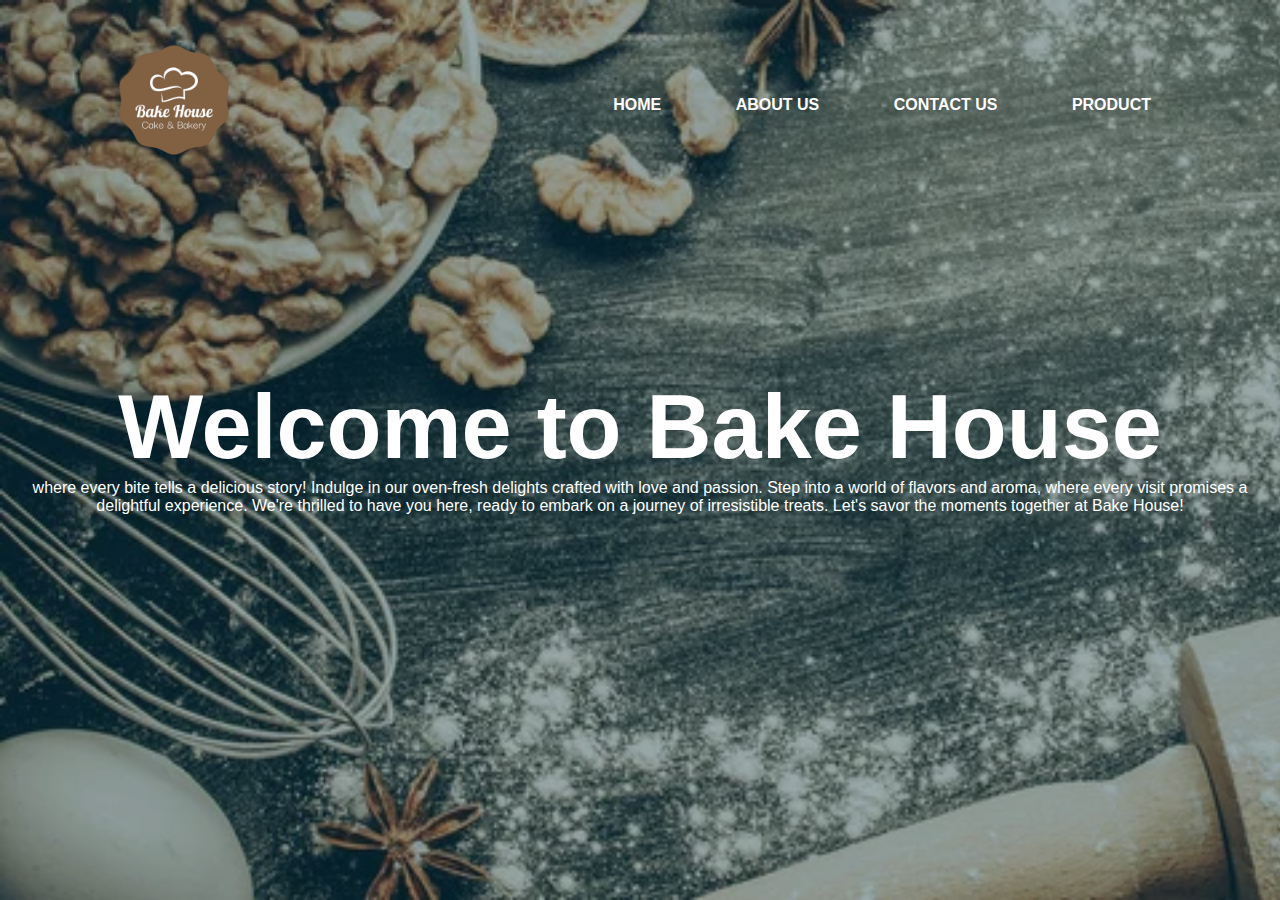
<file: index.html>
<!DOCTYPE html>
<html>
    <head>
        <meta charset="UTF-8">
        <meta name="viewport" content="width=device-width, initial-scale=1.0">
        <title>Design Your Website With Background Video</title>
        <link rel="stylesheet" href="stylehome.css">
    </head>
    <body>
        <div class="banner">
           
            
            <div class="navbar">
                <img class="logo" src="images1/logo.png">
                <ul>
                    <li><a href="index.html">Home</a></li>
                    <li><a href="about.html">About us</a></li>
                    <li><a href="contuct.html">Contact us</a></li>
                    <li><a href="product.html">Product</a></li>
                </ul>
            </div>
            <div class="content">
                <h1>Welcome to Bake House</h1>
                <div>
                    <p>
                       where every bite tells a delicious story! Indulge in our oven-fresh delights crafted with love and passion. 
                       Step into a world of flavors and aroma, where every visit promises a delightful experience. 
                       We're thrilled to have you here, ready to embark on a journey of irresistible treats. Let's savor the moments together at Bake House!
                    </p>
                </div>
            </div>
        </div>
    </body>
</html>
</file>
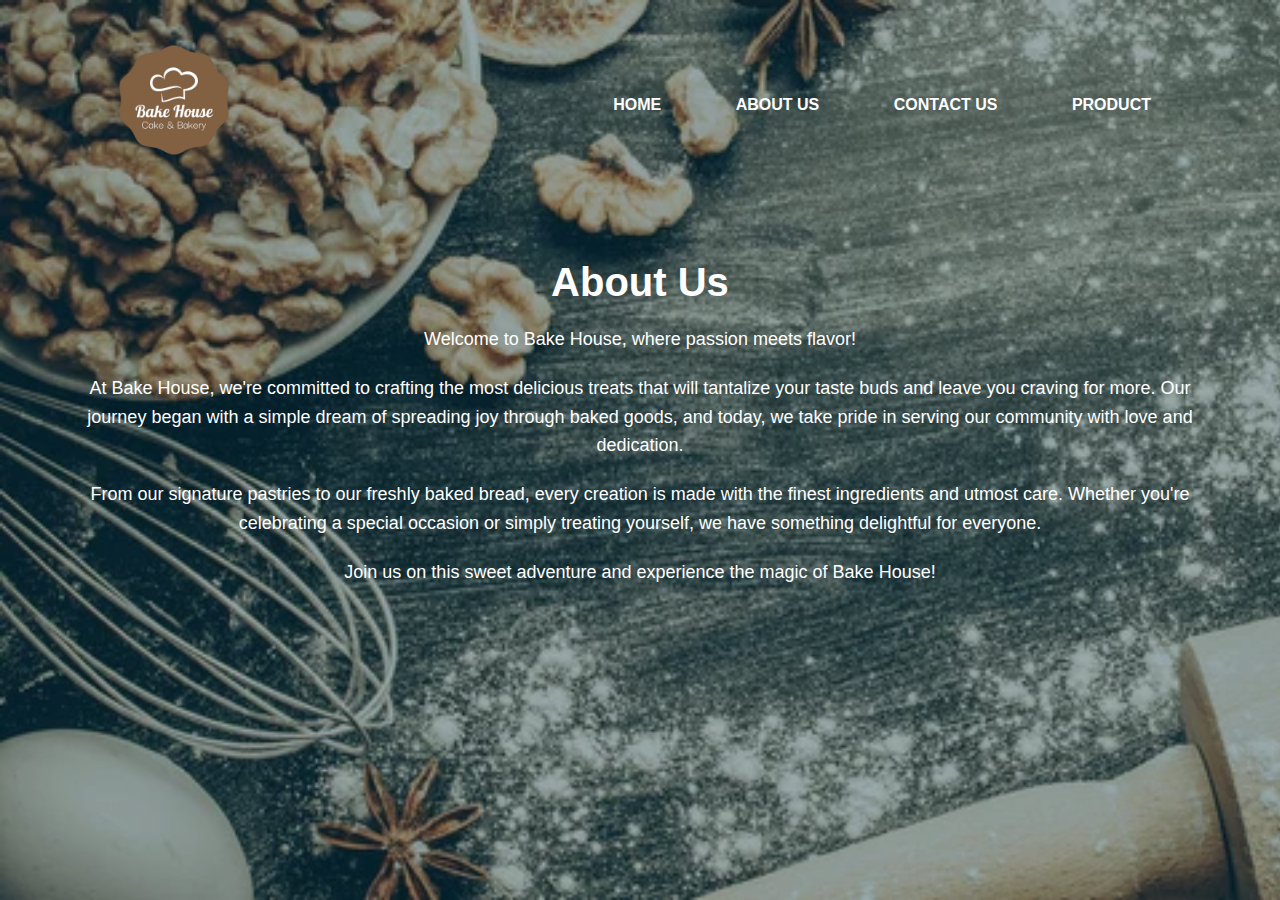
<file: about.html>
<!DOCTYPE html>
<html>
    <head>
        <meta charset="UTF-8">
        <meta name="viewport" content="width=device-width, initial-scale=1.0">
        <title>Design Your Website With Background Video</title>
        <link rel="stylesheet" href="styleabout.css">
    </head>
    <body>
        <div class="banner">
           
            <div class="navbar">
                <img class="logo" src="images1/logo.png">
                <ul>
                    <li><a href="index.html">Home</a></li>
                    <li><a href="about.html">About us</a></li>
                    <li><a href="contuct.html">Contact us</a></li>
                    <li><a href="product.html">Product</a></li>
                </ul>
            </div>    
            <div class="content">
                <h1>About Us</h1>
                <p>Welcome to Bake House, where passion meets flavor!</p>
                <p>At Bake House, we're committed to crafting the most delicious treats that will tantalize your taste buds and leave you craving for more. Our journey began with a simple dream of spreading joy through baked goods, and today, we take pride in serving our community with love and dedication.</p>
                <p>From our signature pastries to our freshly baked bread, every creation is made with the finest ingredients and utmost care. Whether you're celebrating a special occasion or simply treating yourself, we have something delightful for everyone.</p>
                <p>Join us on this sweet adventure and experience the magic of Bake House!</p>
            </div>
        </div> 
      
    </body>
</html>
</file>
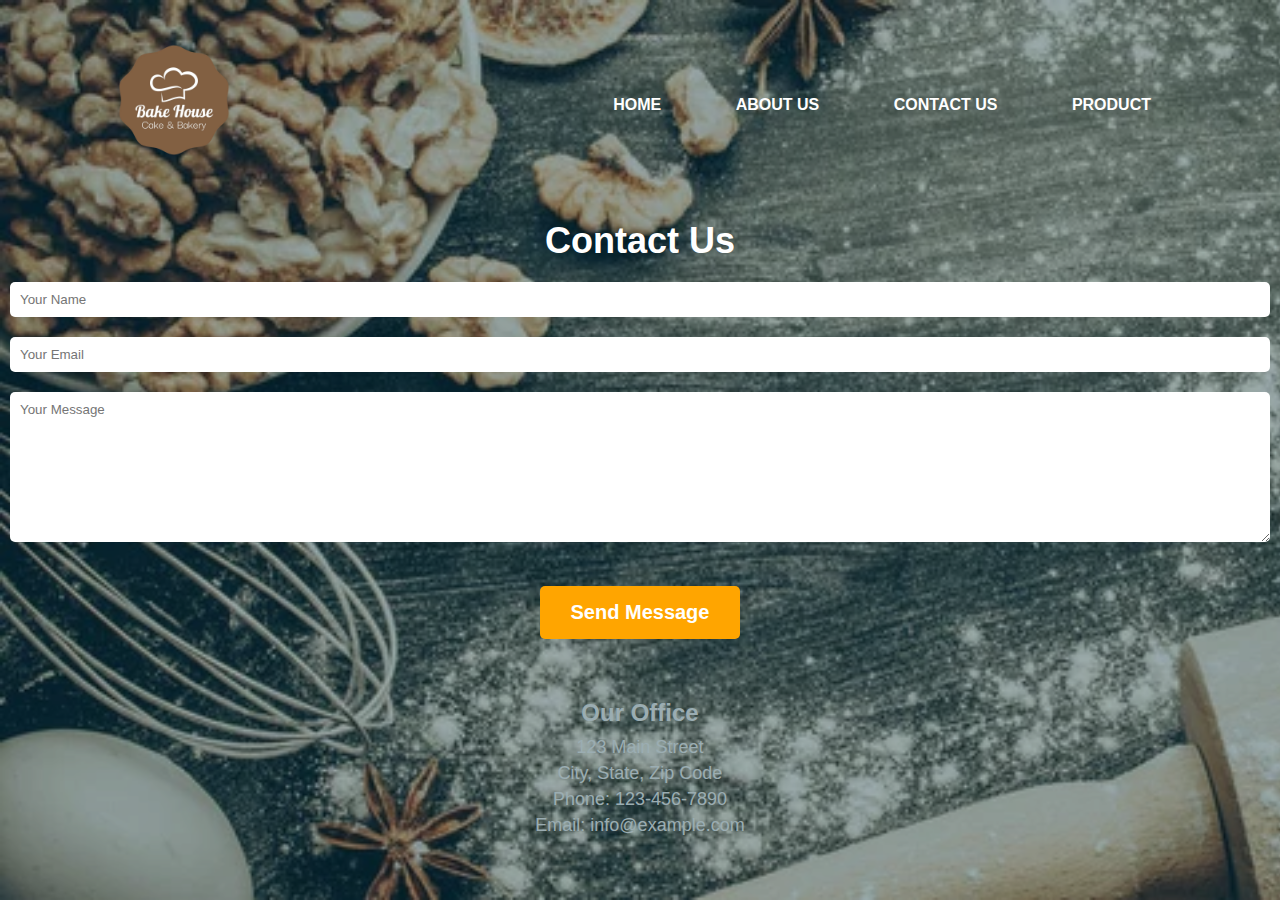
<file: contuct.html>
<!DOCTYPE html>
<html>
    <head>
        <meta charset="UTF-8">
        <meta name="viewport" content="width=device-width, initial-scale=1.0">
        <title>Design Your Website With Background Video</title>
        <link rel="stylesheet" href="stylecontact.css">
    </head>
    <body>
        <div class="banner">
            
            <div class="navbar">
                <img class="logo" src="images1/logo.png">
                <ul>
                    <li><a href="index.html">Home</a></li>
                    <li><a href="about.html">About us</a></li>
                    <li><a href="contuct.html">Contact us</a></li>
                    <li><a href="product.html">Product</a></li>
                </ul>

            </div> 
            
            <div class="content">
    <h1>Contact Us</h1>
    <div class="contact-form">
        <input type="text" placeholder="Your Name">
        <input type="email" placeholder="Your Email">
        <textarea placeholder="Your Message"></textarea>
        <button>Send Message</button>
    </div>
    <div class="contact-info">
        <h2>Our Office</h2>
        <p>123 Main Street</p>
        <p>City, State, Zip Code</p>
        <p>Phone: 123-456-7890</p>
        <p>Email: info@example.com</p>
    </div>
</div>
        </div>        
          
    </body>
</html>
</file>
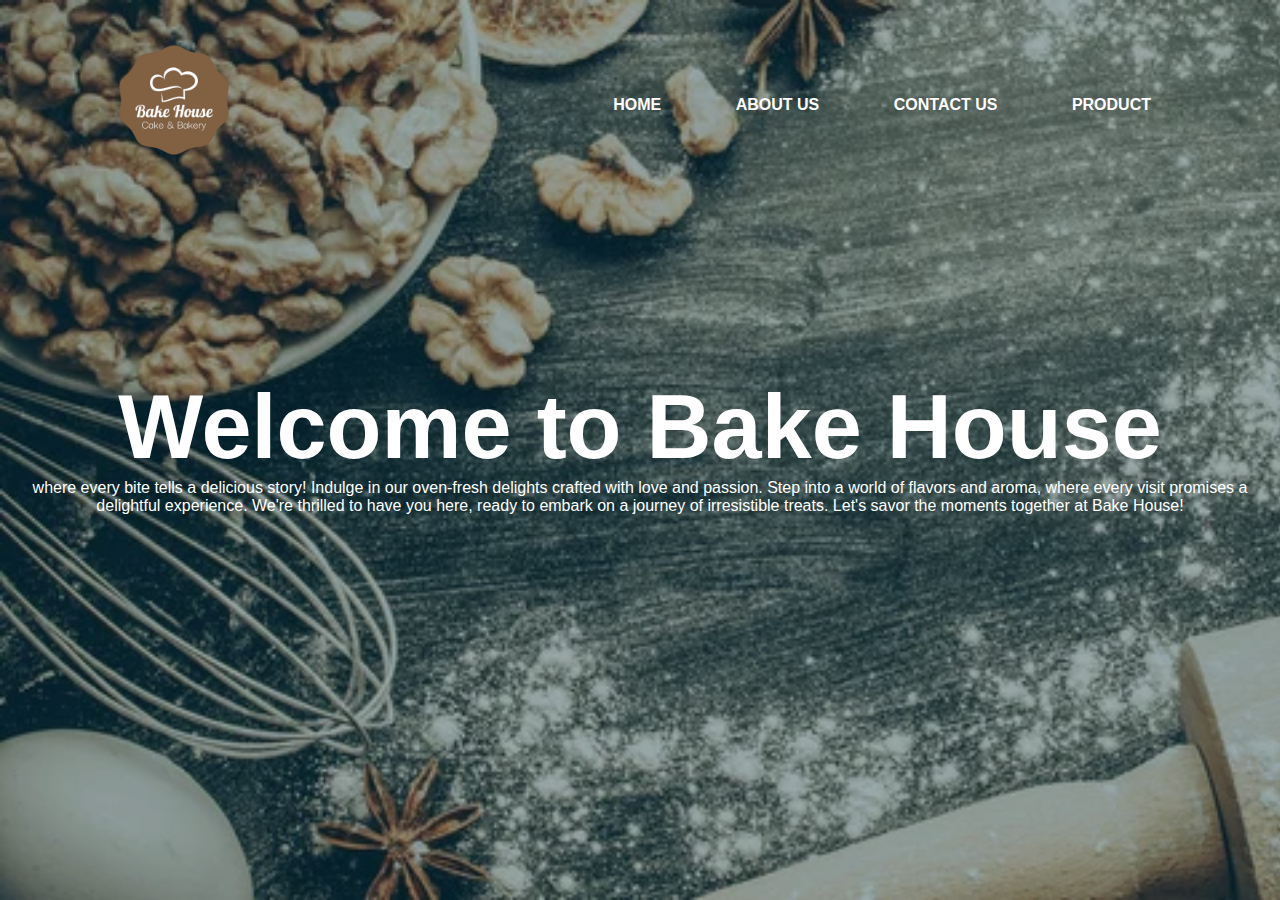
<file: home.html>
<!DOCTYPE html>
<html>
    <head>
        <meta charset="UTF-8">
        <meta name="viewport" content="width=device-width, initial-scale=1.0">
        <title>Design Your Website With Background Video</title>
        <link rel="stylesheet" href="stylehome.css">
    </head>
    <body>
        <div class="banner">
           
            
            <div class="navbar">
                <img class="logo" src="images1/logo.png">
                <ul>
                    <li><a href="home.html">Home</a></li>
                    <li><a href="about.html">About us</a></li>
                    <li><a href="contuct.html">Contact us</a></li>
                    <li><a href="product.html">Product</a></li>
                </ul>
            </div>
            <div class="content">
                <h1>Welcome to Bake House</h1>
                <div>
                    <p>
                       where every bite tells a delicious story! Indulge in our oven-fresh delights crafted with love and passion. 
                       Step into a world of flavors and aroma, where every visit promises a delightful experience. 
                       We're thrilled to have you here, ready to embark on a journey of irresistible treats. Let's savor the moments together at Bake House!
                    </p>
                </div>
            </div>
        </div>
    </body>
</html>
</file>
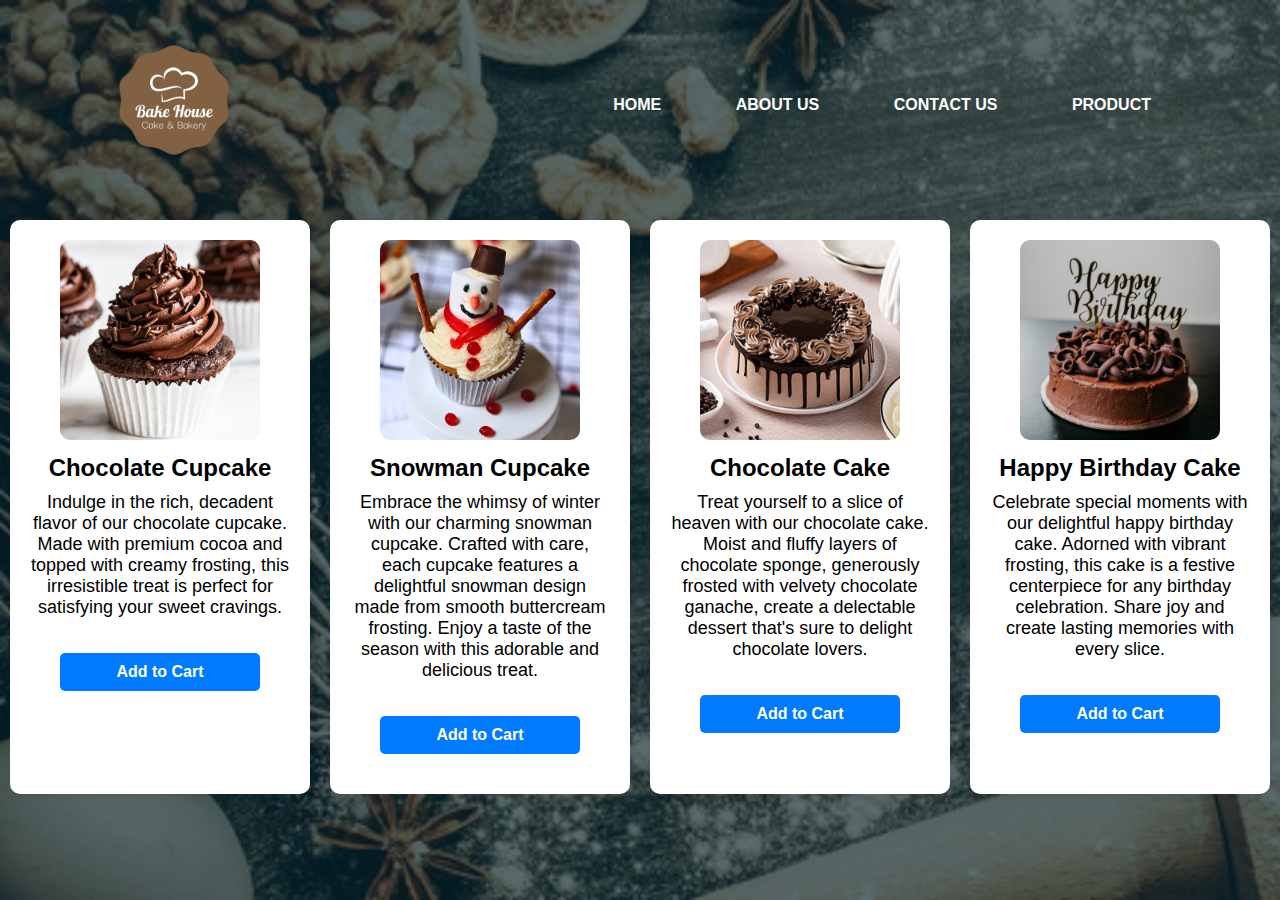
<file: product.html>
<!DOCTYPE html>
<html>
    <head>
        <meta charset="UTF-8">
        <meta name="viewport" content="width=device-width, initial-scale=1.0">
        <title>Design Your Website With Background Video</title>
        <link rel="stylesheet" href="styleproduct.css">
    </head>
    <body>
        <div class="banner">
            
            <div class="navbar">
                <img class="logo" src="images1/logo.png">
                <ul>
                    <li><a href="index.html">Home</a></li>
                    <li><a href="about.html">About us</a></li>
                    <li><a href="contuct.html">Contact us</a></li>
                    <li><a href="product.html">Product</a></li>
                </ul>
            </div><div class="product-container">
            
            <div class="product">
                <img src="images1/chocolate.webp" alt="Product 1">
                <h2>Chocolate Cupcake</h2>
                <p>Indulge in the rich, decadent flavor of our chocolate cupcake. Made with premium cocoa and topped with creamy frosting, 
                 this irresistible treat is perfect for satisfying your sweet cravings.</p>
                <button>Add to Cart</button>
            </div>

            <div class="product">
                <img src="images1/snowman.jpg" alt="Product 2">
                <h2>Snowman Cupcake</h2>
                <p>Embrace the whimsy of winter with our charming snowman cupcake. Crafted with care, each cupcake features a delightful snowman design made from smooth buttercream frosting. 
                 Enjoy a taste of the season with this adorable and delicious treat.</p>
                <button>Add to Cart</button>
            </div>

            <div class="product">
                <img src="images1/chococake.jpeg" alt="Product 2">
                <h2>Chocolate Cake</h2>
                <p>Treat yourself to a slice of heaven with our chocolate cake. Moist and fluffy layers of chocolate sponge, 
                 generously frosted with velvety chocolate ganache, create a delectable dessert that's sure to delight chocolate lovers.</p>
                <button>Add to Cart</button>
            </div>


            <div class="product">
                <img src="images1/hbd cake.png" alt="Product 2">
                <h2>Happy Birthday Cake</h2>
                <p>Celebrate special moments with our delightful happy birthday cake. Adorned with vibrant frosting, 
                 this cake is a festive centerpiece for any birthday celebration. Share joy and create lasting memories with every slice.</p>
                <button>Add to Cart</button>
            </div>
            
        </div>
        </div>
        
        
    </body>
</html>
</file>
<file: stylehome.css>
*{
    margin: 0;
    padding: 0;
    font-family: sans-serif;
    box-sizing: border-box;
}
.banner{
    width: 100%;
    height: 100vh;
    background-position: center;
    background-size: center;
  
    
}
html, body {
    height: 100%; 
    margin: 0; 
    padding: 0; 
}

body {
    
    background-image: url('images1/backg.jpg');
    background-size: cover; 
    background-repeat: no-repeat;
}

body::before {
    content: ""; 
    position: absolute;
    top: 0;
    left: 0;
    width: 100%;
    height: 100%;
    background-color: rgba(4, 51, 63, 0.4); 
  
}
.navbar{
    width: 90%;
    padding: 30px;
    margin: auto;
    display: flex;
    align-items: center;
    justify-content: space-between;
    position:relative;
    z-index: 2;
    
}
.logo{
    width: 160px;
    margin-top: -10px;
    cursor: pointer;
    z-index: 1;
}
.navbar ul li{
    list-style: none;
    display: inline-block;
    margin: 20px;
    
}
.navbar ul li a{
    text-decoration: none;
    text-transform: uppercase;
    color: white;
    font-weight: 600;
    padding: 15px;
    
}
li a:hover{
    background: white;
    transition: 0.6s;
}
.navbar a:hover{
    color: black;
}
.content{
    width: 100%;
    position: absolute;
    color: white;
    top: 45%;
    transform: translateY(-50%);
    text-align: center;
}
.content h1{
    margin-top: 80px;
    font-size: 90px;
    font-weight: 800;
}
button{
    width: 200px;
    padding: 15px;
    margin: 20px 5px;
    text-align: center;
    border-radius: 25px;
    color: black;
    border: 2px;
    font-size: 20px;
    cursor: pointer;
    font-weight: 600;
}
button:hover{
    background: rgb(0, 192, 226);
    transition: 0.5s;
}
button:hover{
    color: white;
}
.banner video{
    position: absolute;
    right: 0;
    bottom: 0;
    z-index: -1;
}
@media(min-aspect-ratio: 16/9){
    .banner video{
        width: 100%;
        height: auto;
    }
}
</file>
<file: styleabout.css>
*{
    margin: 0;
    padding: 0;
    font-family: sans-serif;
    box-sizing: border-box;
}

    html, body {
        height: 100%; 
        margin: 0; 
        padding: 0; 
    }
    
    body {
        
        background-image: url('images1/backg.jpg');
        background-size: cover; 
        background-repeat: no-repeat;
    }
    
    body::before {
        content: ""; 
        position: absolute;
        top: 0;
        left: 0;
        width: 100%;
        height: 100%;
        background-color: rgba(4, 51, 63, 0.4); 
          
}
.banner{
    width: 100%;
    height: 100vh;
    background-position: center;
    background-size: center;
}
.navbar{
    width: 90%;
    padding: 30px;
    margin: auto;
    display: flex;
    align-items: center;
    justify-content: space-between;
    position: relative;
    z-index: 2;
}
.logo{
    width: 160px;
    margin-top: -10px;
    cursor: pointer;
    z-index: 1;
}
.navbar ul li{
    list-style: none;
    display: inline-block;
    margin: 20px;
}
.navbar ul li a{
    text-decoration: none;
    text-transform: uppercase;
    color: white;
    font-weight: 600;
    padding: 15px;
}
li a:hover{
    background: white;
    transition: 0.6s;
}
.navbar a:hover{
    color: black;
}


button{
    width: 200px;
    padding: 15px;
    margin: 20px 5px;
    text-align: center;
    border-radius: 25px;
    color: black;
    border: 2px;
    font-size: 20px;
    cursor: pointer;
    font-weight: 600;
}
button:hover{
    background: rgb(0, 192, 226);
    transition: 0.5s;
}
button:hover{
    color: white;
}

.content {
    width: 90%;
    margin: auto;
    padding: 50px 0;
    color: white;
    text-align: center;
    position: relative;
    z-index: 1;
}

.content h1 {
    font-size: 40px;
    margin-bottom: 20px;
}

.content p {
    font-size: 18px;
    line-height: 1.6;
    margin-bottom: 20px;
}
</file>
<file: stylecontact.css>
*{
    margin: 0;
    padding: 0;
    font-family: sans-serif;
    box-sizing: border-box;
}
.banner{
    width: 100%;
    height: 100vh;
    background-position: center;
    background-size: center;
  
    
}
html, body {
    height: 100%; 
    margin: 0; 
    padding: 0; 
}

body {
    
    background-image: url('images1/backg.jpg');
    background-size: cover; 
    background-repeat: no-repeat;
    overflow: hidden;
}

body::before {
    content: ""; 
    position: absolute;
    top: 0;
    left: 0;
    width: 100%;
    height: 100%;
    background-color: rgba(4, 51, 63, 0.4); 
  
}
.navbar{
    width: 90%;
    padding: 30px;
    margin: auto;
    display: flex;
    align-items: center;
    justify-content: space-between;
    position:relative;
    z-index: 2;
    
}
.logo{
    width: 160px;
    margin-top: -10px;
    cursor: pointer;
    z-index: 1;
}
.navbar ul li{
    list-style: none;
    display: inline-block;
    margin: 20px;
    
}
.navbar ul li a{
    text-decoration: none;
    text-transform: uppercase;
    color: white;
    font-weight: 600;
    padding: 15px;
    
}
li a:hover{
    background: white;
    transition: 0.6s;
}
.navbar a:hover{
    color: black;
}

button{
    width: 200px;
    padding: 15px;
    margin: 20px 5px;
    text-align: center;
    border-radius: 25px;
    color: black;
    border: 2px;
    font-size: 20px;
    cursor: pointer;
    font-weight: 600;
}
button:hover{
    background: rgb(0, 192, 226);
    transition: 0.5s;
}
button:hover{
    color: white;
}
.banner video{
    position: absolute;
    right: 0;
    bottom: 0;
    z-index: -1;
}

.content {
    padding: 10px;
    text-align: center;
    color: white;
}

.content h1 {
    font-size: 36px;
    margin-bottom: 20px;
    position: relative;
    z-index: 1;
}

.contact-form {
    margin-bottom: 40px;
    position: relative;
    z-index: 1;
}

.contact-form input,
.contact-form textarea {
    width: 100%;
    padding: 10px;
    margin-bottom: 20px;
    border: none;
    border-radius: 5px;
}

.contact-form textarea {
    height: 150px;
}

.contact-form button {
    background-color: #FFA500;
    color: white;
    border: none;
    border-radius: 5px;
    padding: 15px 30px;
    cursor: pointer;
    transition: background-color 0.3s;
}

.contact-form button:hover {
    background-color: #FF8C00;
}

.contact-info {
    max-width: 500px;
    margin: 0 auto;
}

.contact-info h2 {
    font-size: 24px;
    margin-bottom: 10px;
}

.contact-info p {
    font-size: 18px;
    margin-bottom: 5px;
}
</file>
<file: styleproduct.css>
*{
    margin: 0;
    padding: 0;
    font-family: sans-serif;
    box-sizing: border-box;
}
.banner{
    width: 100%;
    height: 100vh;
    background-image: linear-gradient(rgba(0,0,0,0.40),rgba(0,0,0,0.40));
    background-position: center;
    background-size: center;
}
.navbar{
    width: 90%;
    padding: 30px;
    margin: auto;
    display: flex;
    align-items: center;
    justify-content: space-between;
}
.logo{
    width: 160px;
    margin-top: -10px;
    cursor: pointer;
}
.navbar ul li{
    list-style: none;
    display: inline-block;
    margin: 20px;
}
.navbar ul li a{
    text-decoration: none;
    text-transform: uppercase;
    color: white;
    font-weight: 600;
    padding: 15px;
}
li a:hover{
    background: white;
    transition: 0.6s;
}
.navbar a:hover{
    color: black;
}
.content{
    width: 100%;
    position: absolute;
    color: white;
    top: 45%;
    transform: translateY(-50%);
    text-align: center;
}
.content h1{
    margin-top: 80px;
    font-size: 90px;
    font-weight: 800;
}
button{
    width: 200px;
    padding: 15px;
    margin: 20px 5px;
    text-align: center;
    border-radius: 25px;
    color: black;
    border: 2px;
    font-size: 20px;
    cursor: pointer;
    font-weight: 600;
}
button:hover{
    background: rgb(0, 192, 226);
    transition: 0.5s;
}
button:hover{
    color: white;
}
.banner video{
    position: absolute;
    right: 0;
    bottom: 0;
    z-index: -1;
}
@media(min-aspect-ratio: 16/9){
    .banner video{
        width: 100%;
        height: auto;
    }
}*{
    margin: 0;
    padding: 0;
    font-family: sans-serif;
    box-sizing: border-box;
}
.banner{
    width: 100%;
    height: 100vh;
    background-position: center;
    background-size: center;
  
    
}
html, body {
    height: 100%; 
    margin: 0; 
    padding: 0; 
}

body {
    
    background-image: url('images1/backg.jpg');
    background-size: cover; 
    background-repeat: no-repeat;
}

body::before {
    content: ""; 
    position: absolute;
    top: 0;
    left: 0;
    width: 100%;
    height: 100%;
    background-color: rgba(4, 51, 63, 0.4); 
  
}
.navbar{
    width: 90%;
    padding: 30px;
    margin: auto;
    display: flex;
    align-items: center;
    justify-content: space-between;
    position:relative;
    z-index: 2;
    
}
.logo{
    width: 160px;
    margin-top: -10px;
    cursor: pointer;
    z-index: 1;
}
.navbar ul li{
    list-style: none;
    display: inline-block;
    margin: 20px;
    
}
.navbar ul li a{
    text-decoration: none;
    text-transform: uppercase;
    color: white;
    font-weight: 600;
    padding: 15px;
    
}
li a:hover{
    background: white;
    transition: 0.6s;
}
.navbar a:hover{
    color: black;
}
.content{
    width: 100%;
    position: absolute;
    color: white;
    top: 45%;
    transform: translateY(-50%);
    text-align: center;
}
.content h1{
    margin-top: 80px;
    font-size: 90px;
    font-weight: 800;
}
button{
    width: 200px;
    padding: 15px;
    margin: 20px 5px;
    text-align: center;
    border-radius: 25px;
    color: black;
    border: 2px;
    font-size: 20px;
    cursor: pointer;
    font-weight: 600;
}
button:hover{
    background: rgb(0, 192, 226);
    transition: 0.5s;
}
button:hover{
    color: white;
}


.product-container {
    display: grid;
    grid-template-columns: repeat(auto-fit, minmax(300px, 1fr));
    gap: 20px;
    padding: 10px;
    justify-items: center;
    position: relative;
    z-index: 1;
    
}

.product {
    background-color: #fff;
    padding: 20px;
    border-radius: 10px;
    box-shadow: 0 0 10px rgba(0, 0, 0, 0.1);
    text-align: center;
}

.product img {
    width: 100%;
    max-width: 200px;
    border-radius: 10px;
    margin-bottom: 10px;
}

.product h2 {
    font-size: 24px;
    margin-bottom: 10px;
}

.product p {
    font-size: 18px;
    margin-bottom: 15px;
}

.product button {
    background-color: #007bff;
    color: #fff;
    border: none;
    border-radius: 5px;
    padding: 10px 20px;
    font-size: 16px;
    cursor: pointer;
    transition: background-color 0.3s;
}

.product button:hover {
    background-color: #0056b3;
}
</file>
